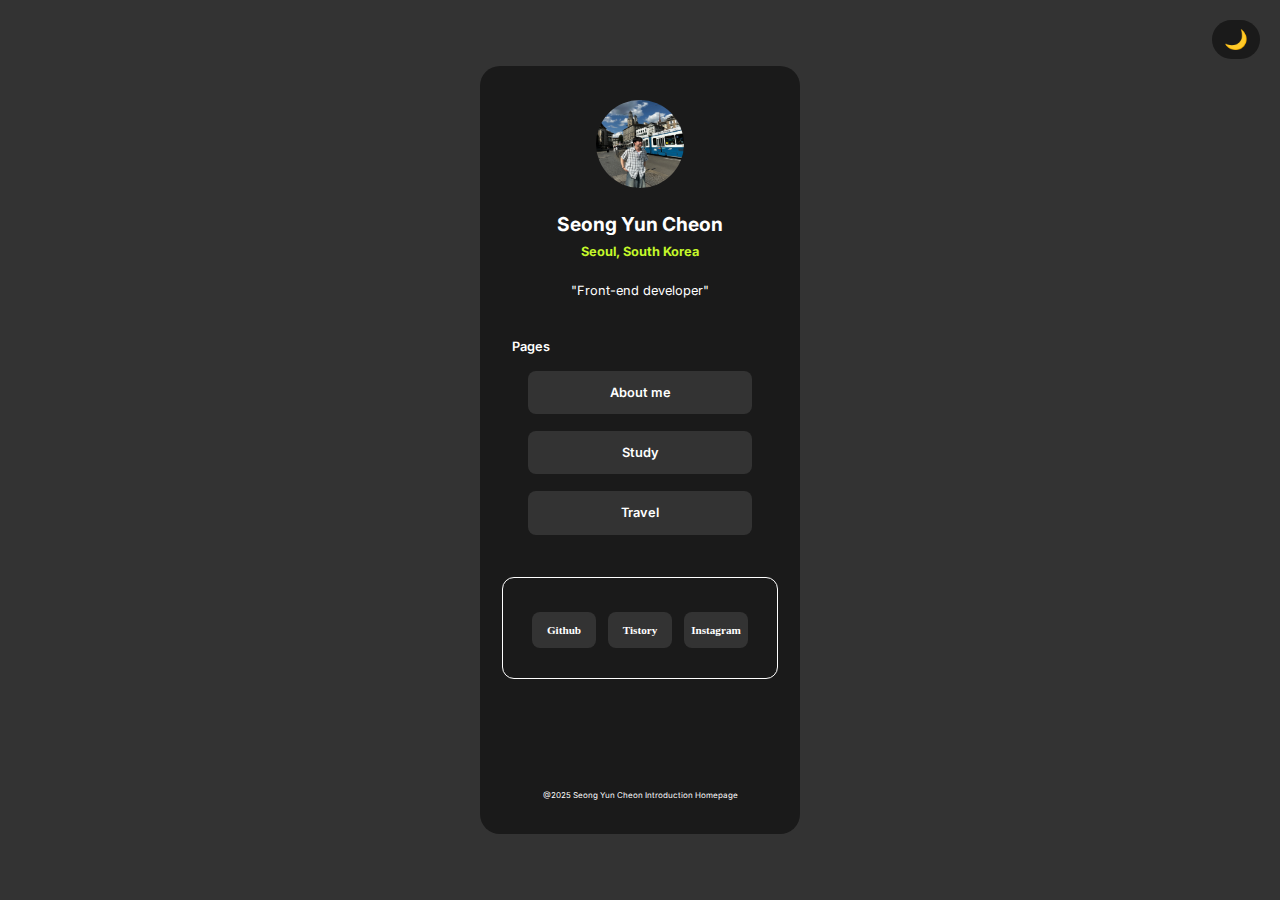
<file: index.html>
<!doctype html>
<html lang="ko" class="dark-mode">
  <head>
    <meta charset="UTF-8" />
    <meta name="viewport" content="width=device-width, initial-scale=1.0" />
    <link rel="stylesheet" href="./style/index-styles.css" />

    <link rel="preconnect" href="https://fonts.googleapis.com" />
    <link rel="preconnect" href="https://fonts.gstatic.com" crossorigin />
    <link
      href="https://fonts.googleapis.com/css2?family=Figtree:ital,wght@0,300..900;1,300..900&family=Inter:ital,opsz,wght@0,14..32,100..900;1,14..32,100..900&family=Outfit:wght@100..900&display=swap"
      rel="stylesheet"
    />

    <title>Frontend developer | SeongYun profile</title>
  </head>
  <body>
    <section class="main">
      <div class="theme-switch">
        <input
          type="checkbox"
          id="theme-toggle"
          onclick="document.documentElement.classList.toggle('dark-mode')"
        />
        <label for="theme-toggle">🌙</label>
      </div>

      <div class="card">
        <img src="./assets/images/avatar.jpeg" alt="avatar seongyun" />
        <h1>Seong Yun Cheon</h1>
        <h2>Seoul, South Korea</h2>
        <h3>"Front-end developer"</h3>

        <div class="button-section">
          <h4 class="section-title">Pages</h4>
          <a href="about.html" class="btn">About me</a>
          <a href="study.html" class="btn">Study</a>
          <a href="travel.html" class="btn">Travel</a>
        </div>

        <div class="button-section sns-section">
          <div class="sns-buttons">
            <a
              href="https://github.com/seongyun4359"
              target="_blank"
              class="sns-btn"
              >Github</a
            >
            <a
              href="https://lucharomantico.tistory.com/"
              target="_blank"
              class="sns-btn"
              >Tistory</a
            >
            <a
              href="https://www.instagram.com/lucha__01/"
              target="_blank"
              class="sns-btn"
              >Instagram</a
            >
          </div>
        </div>

        <div class="attribution">
          @2025 Seong Yun Cheon Introduction Homepage
        </div>
      </div>
    </section>
  </body>
</html>
</file>
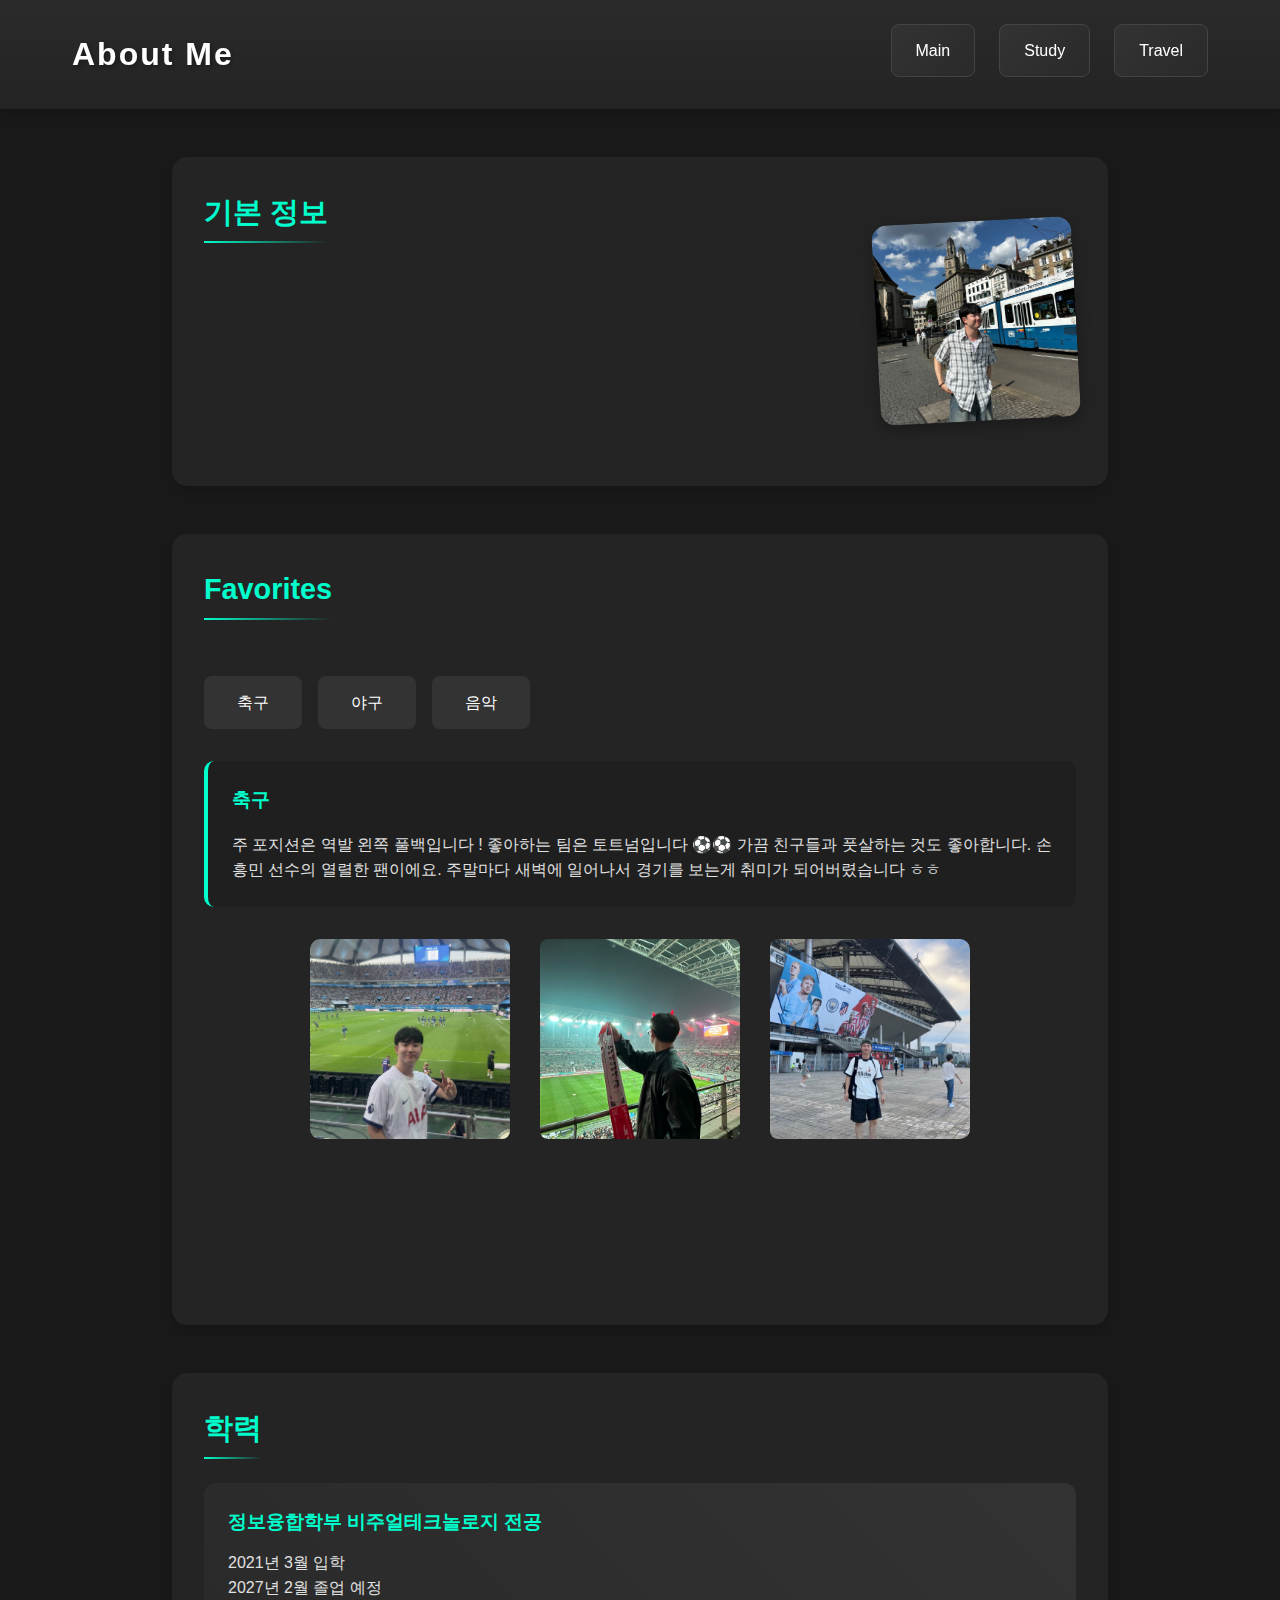
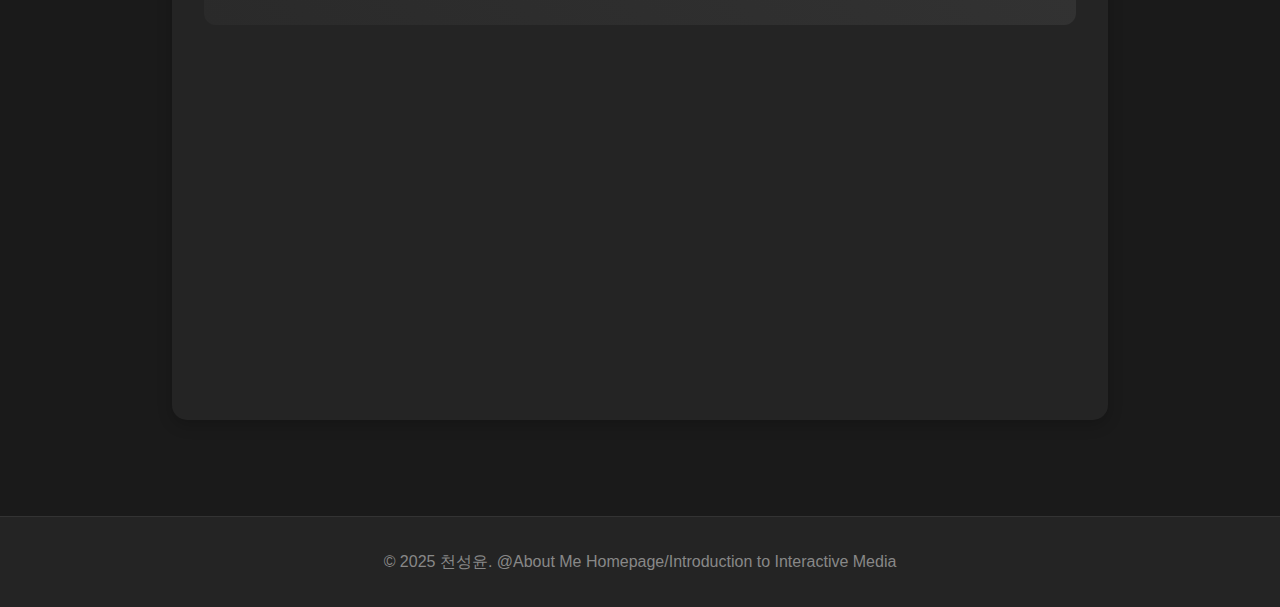
<file: about.html>
<!doctype html>
<html lang="ko">
  <head>
    <meta charset="UTF-8" />
    <meta name="viewport" content="width=device-width, initial-scale=1.0" />
    <title>About Me - 천성윤</title>
    <link rel="stylesheet" href="./style/about-style.css" />
  </head>
  <body>
    <header>
      <div class="header-container">
        <h1>About Me</h1>
        <nav>
          <ul class="nav-links">
            <li><a href="index.html" class="nav-button">Main</a></li>
            <li>
              <a href="study.html" class="nav-button">Study</a>
            </li>
            <li>
              <a href="travel.html" class="nav-button">Travel</a>
            </li>
          </ul>
        </nav>
      </div>
    </header>

    <main>
      <section class="profile">
        <div class="profile-content">
          <div class="profile-info">
            <h2>기본 정보</h2>
            <p class="name">이름: 천성윤</p>
            <p class="birth">생년월일: 2001년 11월 12일</p>
            <p>출생: 경기도 성남</p>
            <p class="birth">키: 180.3 cm</p>
          </div>
          <div class="profile-image">
            <img src="assets/images/avatar.jpeg" alt="프로필 사진" />
          </div>
        </div>
      </section>

      <section class="favorites">
        <h2>Favorites</h2>
        <div class="tab-container">
          <!-- 탭 버튼들 -->
          <div class="tab-buttons">
            <label for="soccer-tab" class="tab-button active">축구</label>
            <label for="baseball-tab" class="tab-button">야구</label>
            <label for="music-tab" class="tab-button">음악</label>
          </div>

          <!-- 탭 컨텐츠 -->
          <input
            type="radio"
            id="soccer-tab"
            name="tabs"
            checked
            class="tab-radio"
          />
          <input type="radio" id="baseball-tab" name="tabs" class="tab-radio" />
          <input type="radio" id="music-tab" name="tabs" class="tab-radio" />

          <div class="tab-contents">
            <!-- 축구 컨텐츠 -->
            <div class="tab-content soccer-content">
              <div class="content-text">
                <strong>축구</strong>
                <p>
                  주 포지션은 역발 왼쪽 풀백입니다 ! 좋아하는 팀은 토트넘입니다
                  ⚽⚽ 가끔 친구들과 풋살하는 것도 좋아합니다. 손흥민 선수의
                  열렬한 팬이에요. 주말마다 새벽에 일어나서 경기를 보는게 취미가
                  되어버렸습니다 ㅎㅎ
                </p>
              </div>
              <div class="image-slider">
                <div class="slider-container">
                  <img
                    src="assets/images/hobby/soccer1.jpeg"
                    alt="축구 이미지 1"
                  />
                  <img
                    src="assets/images/hobby/soccer2.jpeg"
                    alt="축구 이미지 2"
                  />
                  <img
                    src="assets/images/hobby/soccer3.jpeg"
                    alt="축구 이미지 3"
                  />
                </div>
              </div>
            </div>

            <!-- 야구 컨텐츠 -->
            <div class="tab-content baseball-content">
              <div class="content-text">
                <strong>야구 관람</strong>
                <p>
                  이번 시즌에 야구에 입덕한 엘린이입니다 !! 엘지 팬분들이
                  있다면, 반가워요. 잠실야구장 직관이 취미가 되어버렸네요.
                  올해는 엘지가 우승할 것 같은 예감이 듭니다 ㅎㅎ
                </p>
              </div>
              <div class="image-slider">
                <div class="slider-container">
                  <img
                    src="assets/images/hobby/baseball1.jpeg"
                    alt="야구 이미지 1"
                  />
                  <img
                    src="assets/images/hobby/baseball2.jpeg"
                    alt="야구 이미지 2"
                  />
                  <img
                    src="assets/images/hobby/baseball3.jpeg"
                    alt="야구 이미지 3"
                  />
                </div>
              </div>
            </div>

            <!-- 음악 컨텐츠 -->
            <div class="tab-content music-content">
              <div class="content-text">
                <strong>음악</strong>
                <p>
                  인디밴드, 알앤비, 힙합을 주로 좋아합니다 !! 요즘은 새소년,
                  새소년, 잔나비 같은 밴드를 즐겨 듣고 있어요. 힙합은 비비,
                  릴러말즈, 애쉬아일랜드를 좋아합니다. 취미로 기타도 배우고
                  있어요 !
                </p>
              </div>
              <div class="image-slider">
                <div class="slider-container">
                  <img
                    src="assets/images/hobby/music1.jpeg"
                    alt="음악 이미지 1"
                  />
                  <img
                    src="assets/images/hobby/music2.jpeg"
                    alt="음악 이미지 2"
                  />
                  <img
                    src="assets/images/hobby/music3.jpeg"
                    alt="음악 이미지 3"
                  />
                </div>
              </div>
            </div>
          </div>
        </div>
      </section>

      <section class="education">
        <h2>학력</h2>
        <div class="current-edu">
          <h3>정보융합학부 비주얼테크놀로지 전공</h3>
          <p>2021년 3월 입학</p>
          <p>2027년 2월 졸업 예정</p>
        </div>
        <ul class="edu-history">
          <li>광운대학교 정보융합학부 재학</li>
          <li>가천대학교 컴퓨터공학과 중퇴</li>
          <li>동광고등학교 졸업</li>
          <li>성남중학교 졸업</li>
          <li>성남 검단초등학교 졸업</li>
        </ul>
      </section>
    </main>

    <footer>
      <p>
        &copy; 2025 천성윤. @About Me Homepage/Introduction to Interactive Media
      </p>
    </footer>
  </body>
</html>
</file>
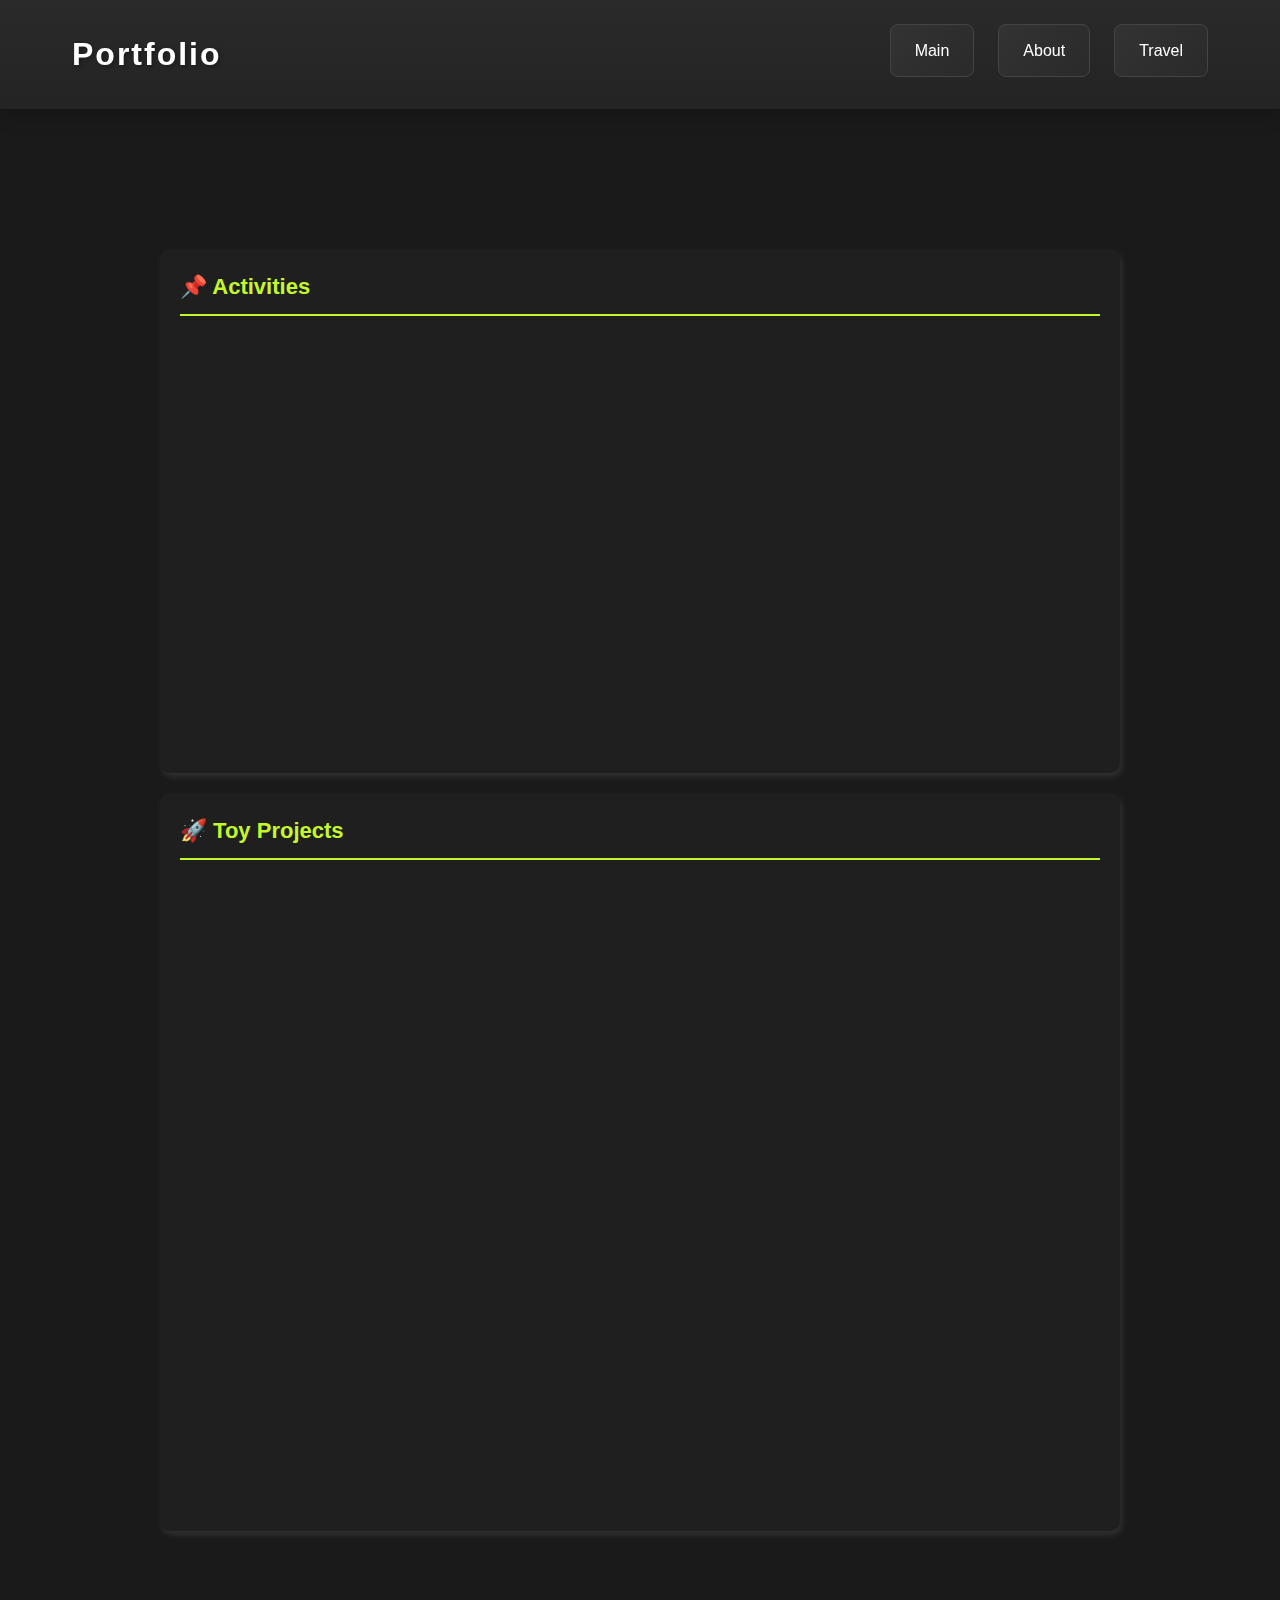
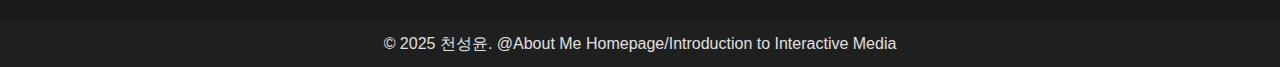
<file: study.html>
<!doctype html>
<html lang="ko">
  <head>
    <meta charset="UTF-8" />
    <meta name="viewport" content="width=device-width, initial-scale=1.0" />
    <title>Study - 천성윤</title>
    <link rel="stylesheet" href="./style/study-style.css" />
  </head>
  <body>
    <header>
      <div class="header-container">
        <h1>Portfolio</h1>
        <nav>
          <ul class="nav-links">
            <li><a href="index.html" class="nav-button">Main</a></li>
            <li>
              <a href="about.html" class="nav-button">About</a>
            </li>
            <li>
              <a href="travel.html" class="nav-button">Travel</a>
            </li>
          </ul>
        </nav>
      </div>
    </header>

    <main>
      <section class="activities">
        <h2>📌 Activities</h2>
        <ul class="activity-list fade-in">
          <li class="activity-item">
            <strong>AI 언어교육 서비스 관리자 기획</strong> - YMS.co 주관
            프로젝트 (2023.12.11 ~ 2024.01.05)
          </li>
          <li class="activity-item">
            <strong>2024 HCI KOREA 학회 방문</strong> (2024.01)
          </li>
          <li class="activity-item">
            <strong>광운대학교 CHIC 동아리 임원진</strong> (2023.07 ~ 2024.06)
          </li>
          <li class="activity-item">
            <strong>광운대학교 CHIC 동아리 학회장</strong> (2024.07 ~ )
          </li>
          <li class="activity-item">
            <strong>디랩 프로그래밍 학원 튜터</strong> - 앱인벤터, 로블록스,
            파이썬 교육 (2023.07 ~ )
          </li>
          <li class="activity-item">
            <strong>소원 소프트웨어 서포터즈 교육 봉사</strong> (2024.03 ~ )
          </li>
          <li class="activity-item">
            <strong>광운학습모임 오픈소스 & 프론트엔드 스터디</strong> (2024.03
            ~ 2024.06)
          </li>
          <li class="activity-item">
            <strong>프론트엔드 프로젝트 캠프</strong> (2024.11.11 ~ 2025.01.17)
          </li>
        </ul>
      </section>

      <section class="projects">
        <h2>🚀 Toy Projects</h2>
        <ul class="project-list fade-in">
          <li class="project-item">
            <strong>일회용품 규제 대시보드 웹</strong> - React TypeScript
            (2023.11)
          </li>
          <li class="project-item">
            <strong>그리드 블록 부수기 게임</strong> - Android Studio (2023.12)
          </li>
          <li class="project-item">
            <strong>인구소멸지역 관광지 이상형 월드컵</strong> - Android Studio
            (2023.10)
          </li>
          <li class="project-item">
            <strong>빅데이터 기반 자습 앱 기획</strong> - 해커톤 참가 (2024.02)
          </li>
          <li class="project-item">
            <strong>생성형 AI 맞춤형 병원 안내 앱 기획</strong> - 해커톤 참가
            (2024.02)
          </li>
          <li class="project-item">
            <strong>미래도서관 정책 해커톤</strong> - 폐교활용 도서관 (2024.02)
          </li>
          <li class="project-item">
            <strong>역류성식도염 예방 앱 `pHAI`</strong> - UXUI 및 앱 구현
            (2024.03 ~ 2024.10)
          </li>
          <li class="project-item">
            <strong>FastAPI 기반 반응형 자기소개 방명록</strong> (2024.05)
          </li>
          <li class="project-item">
            <strong>종합 카드게임 카지노 구현</strong> - Java (2024.04)
          </li>
          <li class="project-item">
            <strong>도서 대여 관리 시스템</strong> - Java & MySQL (2024.09)
          </li>
          <li class="project-item">
            <strong>트리플 앱 AI 기반 UI 개선 연구</strong> (2024.05)
          </li>
          <li class="project-item">
            <strong>CHIC X UXIC 협업 프로젝트 `Photato`</strong> - FE 개발
            (2024.07 ~ 2024.11)
          </li>
        </ul>
      </section>
    </main>

    <footer>
      <p>
        &copy; 2025 천성윤. @About Me Homepage/Introduction to Interactive Media
      </p>
    </footer>
  </body>
</html>
</file>
<file: style/index-styles.css>
/* 기본 테마 변수 (다크모드) */
:root {
  --bg-color: #333333;
  --text-color: #ffffff;
  --card-bg: #1a1a1a;
  --heading-color: #ffffff;
  --btn-bg: hsl(0, 0%, 20%);
  --btn-color: #ffffff;
  --btn-hover-bg: hsl(75, 94%, 57%);
  --btn-hover-color: hsl(0, 0%, 8%);
}

/* 라이트모드 테마 변수 */
:root:not(.dark-mode) {
  --bg-color: #ffffff;
  --text-color: #333333;
  --card-bg: #1a1a1a;
  --heading-color: #ffffff;
  --btn-bg: hsl(0, 0%, 20%);
  --btn-color: #ffffff;
  --btn-hover-bg: hsl(75, 94%, 57%);
  --btn-hover-color: hsl(0, 0%, 8%);
}

/* 테마 전환을 위한 스타일 */
#theme-toggle:checked + label {
  background-color: #333333;
  color: #ffffff;
}

#theme-toggle:checked ~ html {
  filter: invert(1) hue-rotate(180deg);
}

/* 테마 스위치 스타일링 */
.theme-switch {
  position: fixed;
  top: 20px;
  right: 20px;
  z-index: 1000;
}

.theme-switch label {
  display: inline-block;
  padding: 8px 12px;
  background-color: var(--card-bg);
  color: #fff;
  border-radius: 20px;
  cursor: pointer;
  font-size: 1.2rem;
}

#theme-toggle {
  display: none;
}

/* 기존 스타일에 변수 적용 */
body {
  background-color: var(--bg-color);
  color: var(--text-color);
  margin: 0;
  padding: 0;
}

.main {
  position: absolute;
  width: 100%;
  height: 100%;
  display: flex;
  justify-content: center;
  align-items: center;
}

.card {
  display: flex;
  flex-direction: column;
  width: 25vw;
  height: 700px;
  justify-content: top;
  background-color: var(--card-bg);
  border-radius: 20px;
  margin: 0;
  align-items: center;
  text-align: center;
  padding: 34px 0;
}

.card img {
  width: 88px;
  height: 88px;
  margin: 0;
  border-radius: 50%;
  margin-top: 0;
}

.card h1 {
  font-family: "Inter", serif;
  font-weight: 700;
  color: var(--heading-color);
  margin-top: 24px;
  margin-bottom: 8px;
  font-size: clamp(1.2rem, 1.5vw, 1.8rem);
}

.card h2 {
  font-family: "Inter", serif;
  font-weight: 700;
  color: hsl(75, 94%, 57%);
  font-size: clamp(0.8rem, 1vw, 1.2rem);
  margin: 0;
}

.card h3 {
  font-family: "Inter", serif;
  font-weight: 400;
  color: var(--heading-color);
  font-size: clamp(0.8rem, 1vw, 1.1rem);
  margin-top: 24px;
  margin-bottom: 24px;
}

.card .btn {
  font-family: "Inter", serif;
  font-weight: 600;
  color: var(--btn-color);
  background-color: var(--btn-bg);
  font-size: clamp(0.8rem, 0.9vw, 1rem);
  line-height: 150%;
  letter-spacing: 0px;
  border-radius: 8px;
  border: 0;
  width: 70%;
  height: auto;
  margin-bottom: 12px;
  padding: 12px 0;
  text-decoration: none;
  display: block;
  text-align: center;
  margin-left: auto;
  margin-right: auto;
}

.card .btn:hover {
  cursor: url(./images/icons8-cursor-26.png), auto;
  background-color: var(--btn-hover-bg);
  color: var(--btn-hover-color);
}

.attribution {
  font-family: "Inter", serif;
  font-size: clamp(0.5rem, 0.6vw, 0.7rem);
  color: var(--heading-color);
  margin-top: auto;
  margin-bottom: 0;
}

.btn {
  display: inline-block;
  text-decoration: none;
  padding: 10px 20px;
  margin: 5px;
  border-radius: 5px;
  background-color: var(--bg-color);
  color: var(--text-color);
  border: 1px solid var(--text-color);
  cursor: pointer;
  transition: all 0.3s ease;
}

.btn:hover {
  background-color: var(--text-color);
  color: var(--bg-color);
}

.button-section {
  width: 100%;
  padding: 0 45px;
  margin-bottom: 30px;
  display: flex;
  flex-direction: column;
  align-items: center;
}

.section-title {
  width: 100%;
  color: var(--heading-color);
  font-family: "Inter", serif;
  font-size: clamp(0.8rem, 0.9vw, 1rem);
  text-align: left;
  padding-left: 20%;
  margin-bottom: 12px;
  font-weight: 600;
}

.sns-section {
  border: 1px solid var(--heading-color);
  width: 70%;
  height: 50px;
  margin: 0 25px;
  padding: 25px;
  border-radius: 12px;
}

.sns-buttons {
  display: flex;
  padding-top: 1vh;

  gap: 12px;
  justify-content: center;
}

.sns-btn {
  flex: 1;
  background-color: var(--btn-bg);
  color: var(--btn-color);
  width: 5vw;
  padding: 12px 0;
  border-radius: 8px;
  text-decoration: none;
  font-size: clamp(0.7rem, 0.8vw, 0.9rem);
  font-weight: 600;
  text-align: center;
  transition: all 0.3s ease;
}

.sns-btn:hover {
  background-color: var(--btn-hover-bg);
  color: var(--btn-hover-color);
  transform: translateY(-3px);
}
</file>
<file: style/about-style.css>
/* 전체 스타일 초기화 */
* {
  margin: 0;
  padding: 0;
  box-sizing: border-box;
}

:root {
  --green: hsl(75, 94%, 57%);
  --white: hsl(0, 0%, 100%);
  --grey-700: hsl(0, 0%, 20%);
  --grey-800: hsl(0, 0%, 12%);
  --grey-900: hsl(0, 0%, 8%);
}

body {
  font-family: "Pretendard", sans-serif;
  background-color: hsl(0, 0%, 10%);
  color: #e0e0e0;
  line-height: 1.6;
}
/* 헤더 스타일 */
header {
  background: linear-gradient(to bottom, #2a2a2a, #242424);
  padding: 1.5rem;
  position: sticky;
  top: 0;
  z-index: 1000;
  box-shadow: 0 2px 20px rgba(0, 0, 0, 0.3);
}

.header-container {
  max-width: 1200px;
  margin: 0 auto;
  display: flex;
  justify-content: space-between;
  align-items: center;
  padding: 0 2rem;
}

header h1 {
  color: #fff;
  font-size: 2rem;
  letter-spacing: 2px;
  position: relative;
  text-shadow: 2px 2px 4px rgba(0, 0, 0, 0.3);
}

header h1::after {
  content: "";
  position: absolute;
  bottom: -5px;
  left: 0;
  width: 100%;
  height: 2px;
  background: linear-gradient(90deg, #00ffcc, transparent);
  transform: scaleX(0);
  transform-origin: left;
  transition: transform 0.3s ease;
}

header h1:hover::after {
  transform: scaleX(1);
}

.nav-links {
  list-style: none;
  display: flex;
  gap: 1.5rem;
}

.nav-button {
  display: inline-block;
  padding: 0.8rem 1.5rem;
  color: #fff;
  text-decoration: none;
  font-weight: 500;
  border-radius: 8px;
  background: linear-gradient(135deg, #333, #2a2a2a);
  border: 1px solid #444;
  transition: all 0.3s ease;
  position: relative;
  overflow: hidden;
}

.nav-button::before {
  content: "";
  position: absolute;
  top: 0;
  left: -100%;
  width: 100%;
  height: 100%;
  background: linear-gradient(
    90deg,
    transparent,
    rgba(255, 255, 255, 0.1),
    transparent
  );
  transition: left 0.5s ease;
}

.nav-button:hover {
  transform: translateY(-2px);
  box-shadow: 0 5px 15px rgba(0, 0, 0, 0.3);
  background: linear-gradient(135deg, #2a2a2a, #333);
  border-color: #00ffcc;
}

.nav-button:hover::before {
  left: 100%;
}

.nav-button:active {
  transform: translateY(0);
  box-shadow: 0 2px 8px rgba(0, 0, 0, 0.2);
}

/* 반응형 헤더 */
@media (max-width: 768px) {
  .header-container {
    flex-direction: column;
    gap: 1rem;
    padding: 1rem;
  }

  .nav-links {
    flex-direction: column;
    align-items: center;
    gap: 1rem;
    width: 100%;
  }

  .nav-button {
    width: 100%;
    text-align: center;
  }

  header h1 {
    font-size: 1.8rem;
  }
}

/* 메인 컨텐츠 스타일 */
main {
  max-width: 1000px;
  margin: 0 auto;
  padding: 3rem 2rem;
}

section {
  margin-bottom: 3rem;
  padding: 2rem;
  background-color: #242424;
  border-radius: 15px;
  box-shadow: 0 5px 15px rgba(0, 0, 0, 0.2);
  transition:
    transform 0.3s ease,
    box-shadow 0.3s ease;
}

section:hover {
  transform: translateY(-5px);
  box-shadow: 0 8px 25px rgba(0, 0, 0, 0.3);
}

section h2 {
  color: #00ffcc;
  margin-bottom: 1.5rem;
  font-size: 1.8rem;
  position: relative;
  display: inline-block;
  padding-bottom: 0.5rem;
}

section h2::after {
  content: "";
  position: absolute;
  bottom: 0;
  left: 0;
  width: 100%;
  height: 2px;
  background: linear-gradient(90deg, #00ffcc, transparent);
}

/* 프로필 섹션 */
.profile-content {
  display: flex;
  align-items: center;
  justify-content: space-between;
  gap: 2rem;
}

.profile-info {
  flex: 1;
}

.profile-image {
  flex-shrink: 0;
  width: 200px;
  height: 200px;
  border-radius: 15px;
  overflow: hidden;
  box-shadow: 0 5px 15px rgba(0, 0, 0, 0.3);
  transform: rotate(-3deg);
  transition: transform 0.3s ease;
}

.profile-image:hover {
  transform: rotate(0deg);
}

.profile-image img {
  width: 100%;
  height: 100%;
  object-fit: cover;
  transition: transform 0.3s ease;
}

.profile-image:hover img {
  transform: scale(1.1);
}

.profile p {
  font-size: 1.2rem;
  margin: 0.8rem 0;
  padding-left: 1rem;
  border-left: 3px solid #00ffcc;
  opacity: 0;
  animation: fadeInLeft 0.5s ease forwards;
}

.profile p:nth-child(2) {
  animation-delay: 0.2s;
}
.profile p:nth-child(3) {
  animation-delay: 0.4s;
}

/* Favorites 섹션 */
.favorites-content {
  background-color: #2a2a2a;
  padding: 1.5rem;
  border-radius: 12px;
}

.highlight {
  color: #00ffcc;
  font-size: 1.2rem;
  margin-bottom: 1.5rem;
  text-align: center;
}

.favorites ul {
  list-style: none;
  display: grid;
  grid-template-columns: repeat(auto-fit, minmax(300px, 1fr));
  gap: 1.5rem;
}

.favorites li {
  padding: 1.2rem;
  background: #333;
  border-radius: 8px;
  transition: all 0.3s ease;
  opacity: 0;
  animation: fadeIn 0.5s ease forwards;
}

.favorites li:hover {
  background: #3a3a3a;
  transform: translateX(5px);
}

.favorites li strong {
  color: #00ffcc;
  display: block;
  margin-bottom: 0.5rem;
}

/* 학력 섹션 */
.current-edu {
  background: linear-gradient(45deg, #2a2a2a, #333);
  padding: 1.5rem;
  border-radius: 12px;
  margin-bottom: 1.5rem;
  transition: all 0.3s ease;
}

.current-edu:hover {
  background: linear-gradient(45deg, #333, #2a2a2a);
}

.current-edu h3 {
  color: #00ffcc;
  margin-bottom: 0.8rem;
}

.edu-history {
  list-style: none;
  display: flex;
  flex-direction: column;
  gap: 0.8rem;
}

.edu-history li {
  padding: 1rem;
  background-color: #2a2a2a;
  border-radius: 8px;
  transition: all 0.3s ease;
  opacity: 0;
  animation: slideIn 0.5s ease forwards;
}

.edu-history li:hover {
  background-color: #333;
  padding-left: 1.5rem;
}

/* 푸터 스타일 */
footer {
  text-align: center;
  padding: 2rem;
  background-color: #242424;
  border-top: 1px solid #333;
  color: #888;
}

/* 애니메이션 */
@keyframes fadeIn {
  from {
    opacity: 0;
    transform: translateY(20px);
  }
  to {
    opacity: 1;
    transform: translateY(0);
  }
}

@keyframes fadeInLeft {
  from {
    opacity: 0;
    transform: translateX(-20px);
  }
  to {
    opacity: 1;
    transform: translateX(0);
  }
}

@keyframes slideIn {
  from {
    opacity: 0;
    transform: translateX(-30px);
  }
  to {
    opacity: 1;
    transform: translateX(0);
  }
}

/* 반응형 디자인 */
@media (max-width: 768px) {
  main {
    padding: 1.5rem;
  }

  section {
    padding: 1.5rem;
  }

  .favorites ul {
    grid-template-columns: 1fr;
  }

  .profile-content {
    flex-direction: column-reverse;
    text-align: center;
  }

  .profile-image {
    margin: 0 auto 2rem;
  }

  .profile p {
    border-left: none;
    padding-left: 0;
    border-bottom: 3px solid #00ffcc;
    padding-bottom: 0.5rem;
  }
}

/* Favorites 섹션의 탭 스타일 */
.tab-container {
  margin-top: 2rem;
}

.tab-buttons {
  display: flex;
  gap: 1rem;
  margin-bottom: 2rem;
}

.tab-button {
  padding: 0.8rem 2rem;
  background: var(--grey-700);
  color: #fff;
  border-radius: 8px;
  cursor: pointer;
  transition: all 0.3s ease;
  border: 1px solid transparent;
}

.tab-button:hover {
  background: #00ffcc;
  border-color: #00ffcc;
}

.tab-radio {
  display: none;
}

/* 탭 컨텐츠 스타일 */
.tab-contents {
  position: relative;
  min-height: 500px;
  margin-bottom: 2rem;
}

.tab-content {
  position: absolute;
  width: 100%;
  opacity: 0;
  visibility: hidden;
  transform: translateX(20px);
  transition: all 0.5s ease;
}

.content-text {
  margin-bottom: 2rem;
  padding: 1.5rem;
  background: var(--grey-800);
  border-radius: 10px;
  border-left: 4px solid #00ffcc;
}

.content-text strong {
  display: block;
  color: #00ffcc;
  font-size: 1.2rem;
  margin-bottom: 1rem;
}

/* 이미지 슬라이더 스타일 수정 */
.image-slider {
  width: 660px; /* 200px * 3 + 간격(30px * 2) */
  height: 200px;
  overflow: hidden;
  border-radius: 10px;
  position: relative;
  margin: 0 auto;
  padding: 0;
}

.slider-container {
  position: relative;
  display: flex;
  gap: 30px; /* 이미지 사이 간격 */
  width: 100%;
  height: 100%;
}

.slider-container img {
  width: 200px;
  height: 200px;
  object-fit: cover;
  border-radius: 8px;
  flex-shrink: 0; /* 이미지 크기 고정 */
}

/* 탭 선택 시 스타일 */
#soccer-tab:checked ~ .tab-contents .soccer-content,
#baseball-tab:checked ~ .tab-contents .baseball-content,
#music-tab:checked ~ .tab-contents .music-content {
  opacity: 1;
  visibility: visible;
  transform: translateX(0);
}

#soccer-tab:checked ~ .tab-buttons label[for="soccer-tab"],
#baseball-tab:checked ~ .tab-buttons label[for="baseball-tab"],
#music-tab:checked ~ .tab-buttons label[for="music-tab"] {
  background: #00ffcc;
  color: var(--grey-900);
}

/* 이미지 슬라이드 애니메이션 */
@keyframes slideShow {
  0%,
  28% {
    transform: translateX(0);
  }
  33%,
  61% {
    transform: translateX(-33.333%);
  }
  66%,
  94% {
    transform: translateX(-66.666%);
  }
  100% {
    transform: translateX(0);
  }
}

/* 반응형 스타일 수정 */
@media (max-width: 768px) {
  .tab-contents {
    min-height: 400px;
  }

  .tab-buttons {
    flex-direction: column;
  }

  .tab-button {
    width: 100%;
    text-align: center;
  }

  .image-slider {
    width: 100%;
    height: 180px;
    overflow-x: auto; /* 모바일에서는 스크롤 가능하게 */
    -webkit-overflow-scrolling: touch; /* iOS 스크롤 부드럽게 */
  }

  .slider-container {
    gap: 15px; /* 모바일에서는 간격 줄임 */
    animation: none; /* 모바일에서는 자동 슬라이드 비활성화 */
  }

  .slider-container img {
    width: 180px;
    height: 180px;
  }

  .content-text {
    padding: 1rem;
  }
}
</file>
<file: style/study-style.css>
/* 전체 스타일 초기화 */
* {
  margin: 0;
  padding: 0;
  box-sizing: border-box;
}

:root {
  --green: hsl(75, 94%, 57%);
  --white: hsl(0, 0%, 100%);
  --grey-700: hsl(0, 0%, 20%);
  --grey-800: hsl(0, 0%, 12%);
  --grey-900: hsl(0, 0%, 8%);
}

body {
  font-family: "Pretendard", sans-serif;
  background-color: hsl(0, 0%, 10%);
  color: #e0e0e0;
  line-height: 1.6;
}

/* 헤더 스타일 */
header {
  background: linear-gradient(to bottom, #2a2a2a, #242424);
  padding: 1.5rem;
  position: sticky;
  top: 0;
  z-index: 1000;
  box-shadow: 0 2px 20px rgba(0, 0, 0, 0.3);
}

.header-container {
  max-width: 1200px;
  margin: 0 auto;
  display: flex;
  justify-content: space-between;
  align-items: center;
  padding: 0 2rem;
}

header h1 {
  color: #fff;
  font-size: 2rem;
  letter-spacing: 2px;
  position: relative;
  text-shadow: 2px 2px 4px rgba(0, 0, 0, 0.3);
}

header h1::after {
  content: "";
  position: absolute;
  bottom: -5px;
  left: 0;
  width: 100%;
  height: 2px;
  background: linear-gradient(90deg, #00ffcc, transparent);
  transform: scaleX(0);
  transform-origin: left;
  transition: transform 0.3s ease;
}

header h1:hover::after {
  transform: scaleX(1);
}

.nav-links {
  list-style: none;
  display: flex;
  gap: 1.5rem;
}

.nav-button {
  display: inline-block;
  padding: 0.8rem 1.5rem;
  color: #fff;
  text-decoration: none;
  font-weight: 500;
  border-radius: 8px;
  background: linear-gradient(135deg, #333, #2a2a2a);
  border: 1px solid #444;
  transition: all 0.3s ease;
  position: relative;
  overflow: hidden;
}

.nav-button::before {
  content: "";
  position: absolute;
  top: 0;
  left: -100%;
  width: 100%;
  height: 100%;
  background: linear-gradient(
    90deg,
    transparent,
    rgba(255, 255, 255, 0.1),
    transparent
  );
  transition: left 0.5s ease;
}

.nav-button:hover {
  transform: translateY(-2px);
  box-shadow: 0 5px 15px rgba(0, 0, 0, 0.3);
  background: linear-gradient(135deg, #2a2a2a, #333);
  border-color: var(--green);
}

.nav-button:hover::before {
  left: 100%;
}

.nav-button:active {
  transform: translateY(0);
  box-shadow: 0 2px 8px rgba(0, 0, 0, 0.2);
}

/* 반응형 헤더 */
@media (max-width: 768px) {
  .header-container {
    flex-direction: column;
    gap: 1rem;
    padding: 1rem;
  }

  .nav-links {
    flex-direction: column;
    align-items: center;
    gap: 1rem;
    width: 100%;
  }

  .nav-button {
    width: 100%;
    text-align: center;
  }

  header h1 {
    font-size: 1.8rem;
  }
}

/* 메인 컨텐츠 */
main {
  max-width: 1000px;
  margin: 100px auto 50px;
  padding: 20px;
  text-align: left;
}

/* 섹션 스타일 */
.activities,
.projects {
  background-color: var(--grey-800);
  padding: 20px;
  margin: 20px 0;
  border-radius: 10px;
  box-shadow: 2px 4px 6px rgba(255, 255, 255, 0.1);
}

h2 {
  color: var(--green);
  border-bottom: 2px solid var(--green);
  padding-bottom: 10px;
  font-size: 22px;
}

/* 리스트 스타일 */
.activity-list,
.project-list {
  list-style: none;
  padding: 0;
}

.activity-item,
.project-item {
  background-color: var(--grey-700);
  padding: 10px;
  margin: 8px 0;
  border-radius: 5px;
  transition:
    transform 0.2s,
    background 0.3s;
}

.activity-item:hover,
.project-item:hover {
  transform: scale(1.02);
  background: var(--green);
  color: var(--grey-900);
}

/* 애니메이션 효과 */
.fade-in {
  opacity: 0;
  animation: fadeInAnimation 1.2s ease-in-out forwards;
}

@keyframes fadeInAnimation {
  from {
    opacity: 0;
    transform: translateY(20px);
  }
  to {
    opacity: 1;
    transform: translateY(0);
  }
}

/* 푸터 */
footer {
  text-align: center;
  padding: 10px;
  background-color: var(--grey-800);
  margin-top: 30px;
}
</file>
